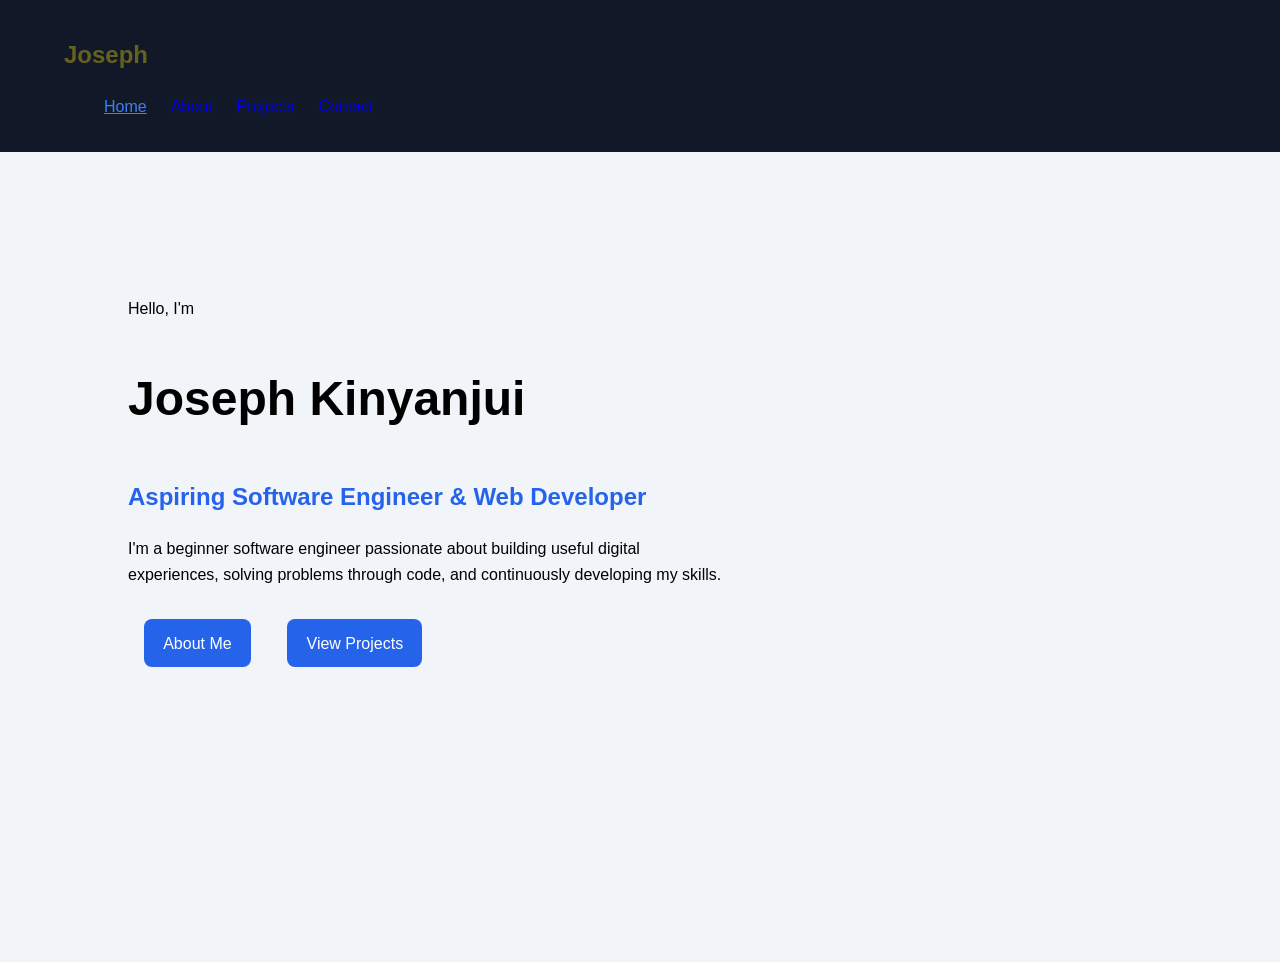
<file: portfolio/files/index.html>
<!DOCTYPE html>
<html lang="en">
<head>
    <meta charset="UTF-8">
    <meta name="viewport" content="width=device-width, initial-scale=1.0">
    <title>Home | Joseph</title>
    <link rel="stylesheet" href="style.css">
</head>

<body>

    <header class="header">
        <nav class="nav">
            <h2 class="nav__logo">Joseph</h2>

            <ul class="nav__list">
                <li><a class="nav__link nav__link--active" href="index.html">Home</a></li>
                <li><a class="nav__link" href="about.html">About</a></li>
                <li><a class="nav__link" href="projects.html">Projects</a></li>
                <li><a class="nav__link" href="contact.html">Contact</a></li>
            </ul>
        </nav>
    </header>

    <main>

        <section class="hero">
            <p class="hero__intro">Hello, I'm</p>

            <h1 class="hero__title">Joseph Kinyanjui</h1>

            <h2 class="hero__tagline">
                Aspiring Software Engineer & Web Developer
            </h2>

            <p class="hero__text">
                I'm a beginner software engineer passionate about
                building useful digital experiences, solving problems
                through code, and continuously developing my skills.
            </p>

            <div class="hero__links">
                <a href="about.html">About Me</a>
                <a href="projects.html">View Projects</a>
            </div>
        </section>

    </main>

</body>
</html>
</file>
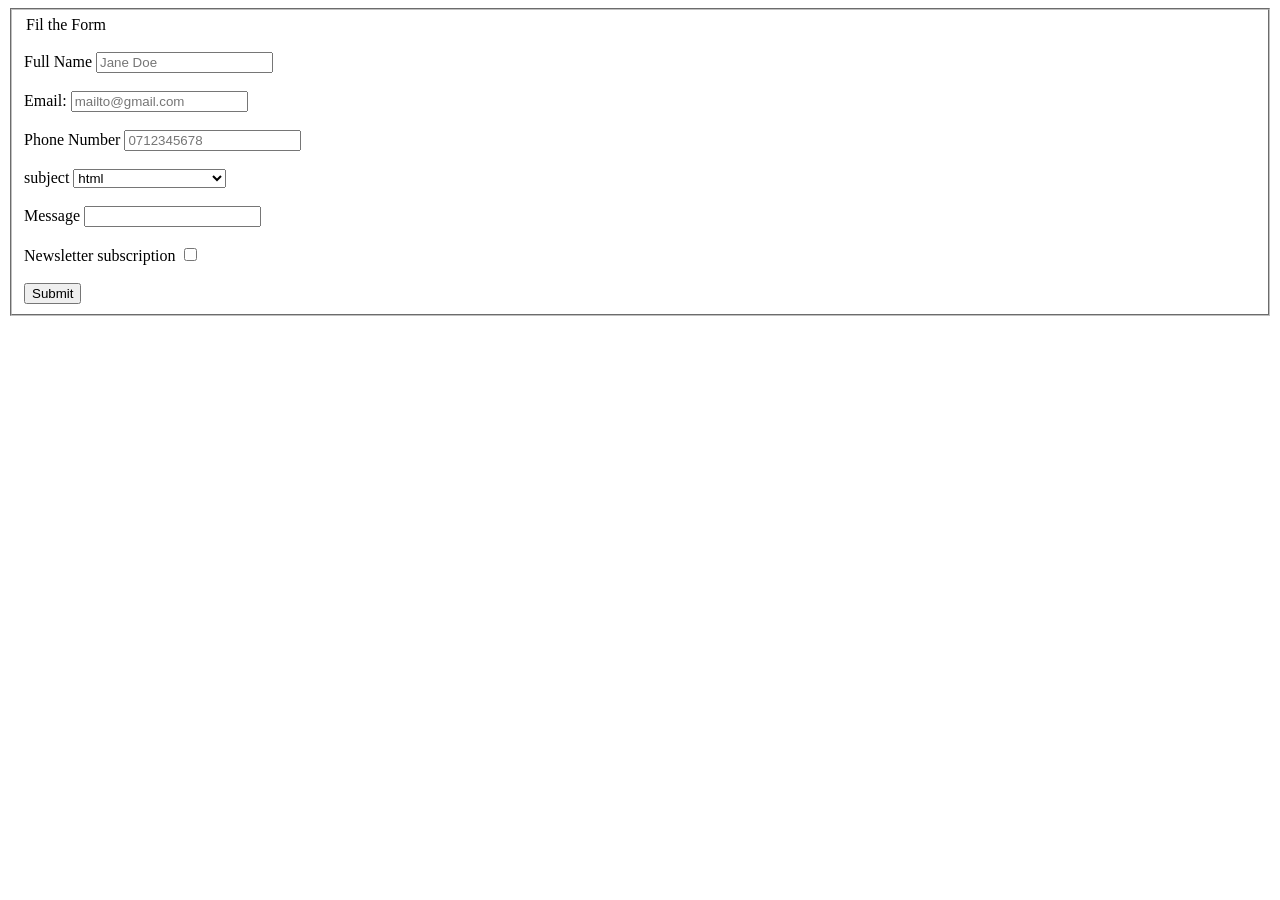
<file: contact.html>
<!DOCTYPE html>
<html lang="en">
<head>
    <meta charset="UTF-8">
    <meta name="viewport" content="width=device-width, initial-scale=1.0">
    <title>Document</title>
</head>
<body>
    <fieldset>
        <form action="GET">
            <legend>Fil the Form</legend>
            <br>
            <label for="names">Full Name</label>
            <input type="text" id="names" required placeholder="Jane Doe">

            <br>
            <br>
            <label for="email">Email:</label>
            <input type="email" id="email" required placeholder="mailto@gmail.com" pattern=".+@example\.com" >

            <br>
            <br>
            <label for="phone">Phone Number</label>
            <!-- (01|07)   → must start with 01 or 07
            [0-9]{8} → followed by exactly 8 digits -->
            <input type="tel" id="phone"  pattern="(01|07)[0-9]{8}" placeholder="0712345678">
            <br>
            <br>
            <label for="subject">subject</label>
            <select name="subject" id="subject">
                <option value="#html">html<option>
                <option value="#CSS">Cascading style sheet </option>
                <option value="#JavaScript">JavaScript</option>
                <option value="#Database">MongoDB</option>
                
            </select>
            <br><br>
            <label for="message">Message</label>
            <input type="textarea" required minlength="50">
            <br><br>
            <label for="news">Newsletter subscription</label>
            <input type="checkbox" id="news" >
            <br>
            <br>
            <button onclick="submit" class="submitbtn">Submit</button>


        </form>
    </fieldset>
</body>
</html>
</file>
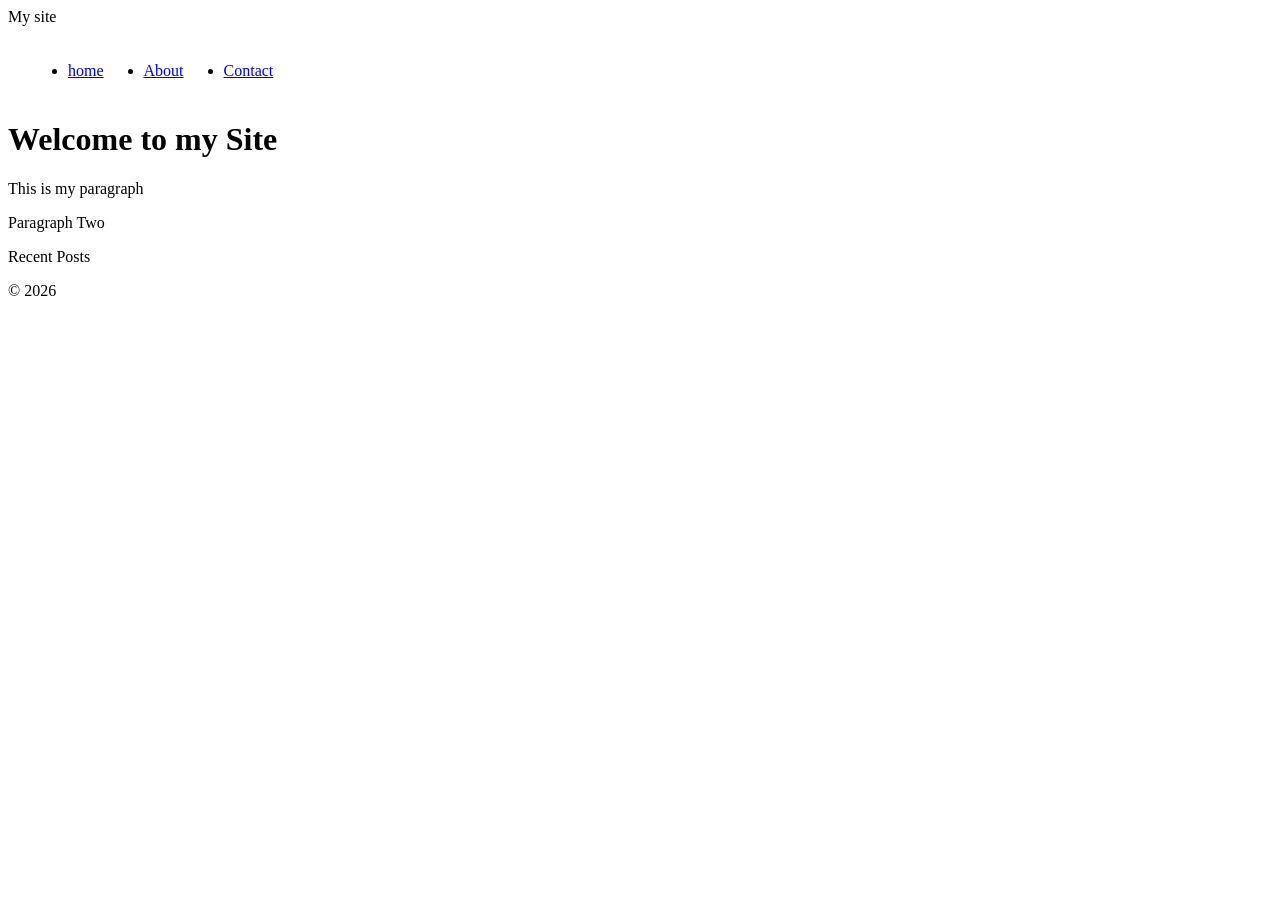
<file: semantic-conversion.html>
<!DOCTYPE html>
<html lang="en">
<head>
    <meta charset="UTF-8">
    <meta name="viewport" content="width=device-width, initial-scale=1.0">
    <title>Document</title>
</head>
<body>

    <!-- header section -->
    <header>
        <div class="logo">My site</div>
        <div class="nav"> 
            <nav>
                <ul style="display: flex;">
                    <li style="margin:20px;" ><a href="#">home</a></li>
                    <li style="margin:20px;" ><a href="#">About</a></li>
                    <li style="margin:20px;" ><a href="#Contact">Contact</a></li>
                </ul>
            </nav>
        </div>

    </header>

    <!-- main content -->
     <main>
        <div class="article">
            <h1>Welcome to my Site</h1>
            <p class="text">This is my paragraph</p>
            <p class="text">Paragraph Two</p>
        </div>

        <aside>
            <div class="widget">Recent Posts</div>

        </aside>

        <footer>
            <p class="copyright">&copy; 2026</p>
        </footer>
     </main>
</body>
</html>
</file>
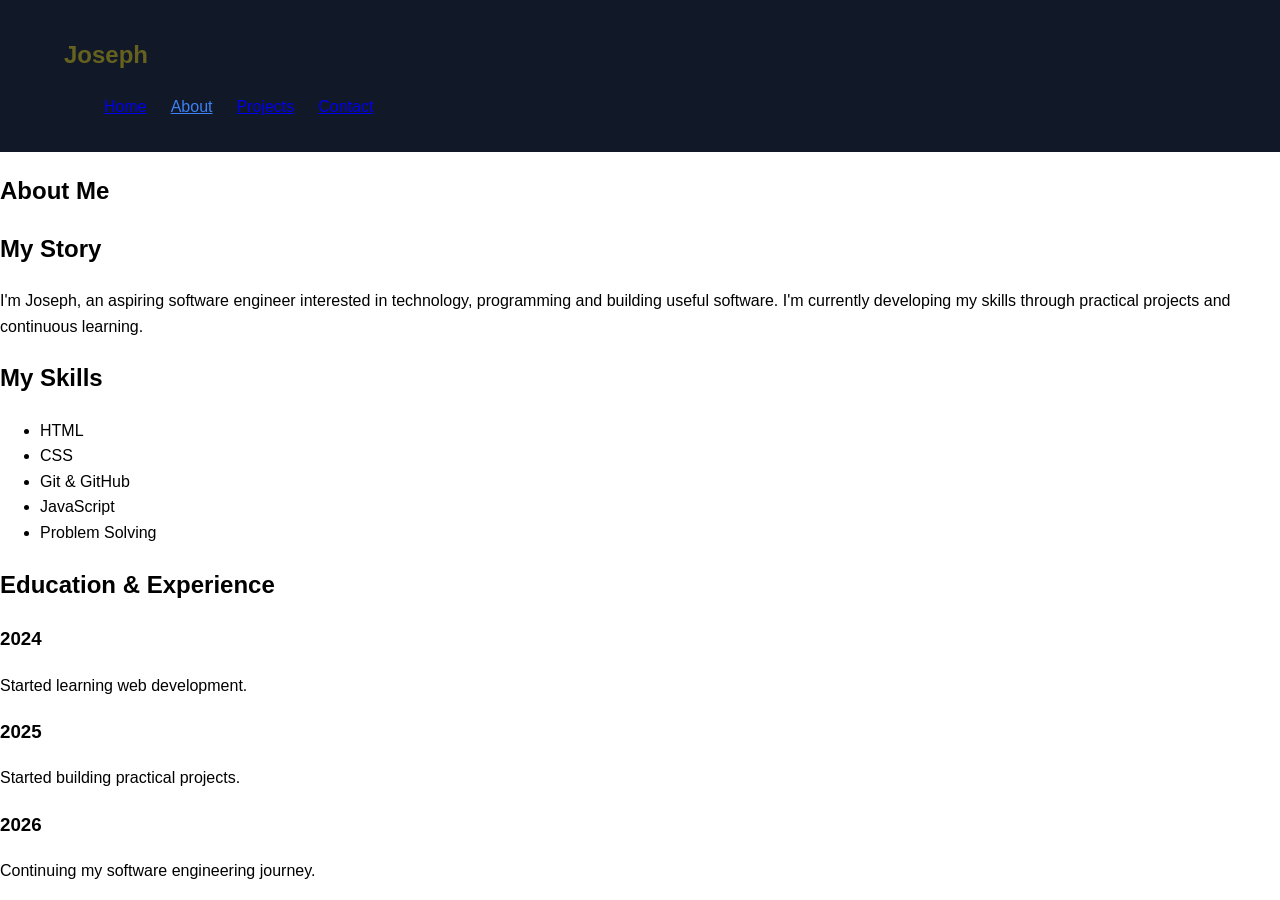
<file: portfolio/files/about.html>
<!DOCTYPE html>
<html lang="en">
<head>
    <meta charset="UTF-8">
    <meta name="viewport" content="width=device-width, initial-scale=1.0">
    <title>About | Joseph</title>
    <link rel="stylesheet" href="style.css">
</head>

<body>

    <header class="header">
        <nav class="nav">
            <h2 class="nav__logo">Joseph</h2>

            <ul class="nav__list">
                <li><a class="nav__link" href="index.html">Home</a></li>
                <li><a class="nav__link nav__link--active" href="about.html">About</a></li>
                <li><a class="nav__link" href="projects.html">Projects</a></li>
                <li><a class="nav__link" href="contact.html">Contact</a></li>
            </ul>
        </nav>
    </header>

    <main class="page">

        <section class="about">
            <h1>About Me</h1>

            <h2>My Story</h2>

            <p>
                I'm Joseph, an aspiring software engineer interested
                in technology, programming and building useful software.
                I'm currently developing my skills through practical
                projects and continuous learning.
            </p>
        </section>

        <section class="skills">
            <h2>My Skills</h2>

            <ul>
                <li>HTML</li>
                <li>CSS</li>
                <li>Git & GitHub</li>
                <li>JavaScript</li>
                <li>Problem Solving</li>
            </ul>
        </section>

        <section class="timeline">
            <h2>Education & Experience</h2>

            <article>
                <h3>2024</h3>
                <p>Started learning web development.</p>
            </article>

            <article>
                <h3>2025</h3>
                <p>Started building practical projects.</p>
            </article>

            <article>
                <h3>2026</h3>
                <p>Continuing my software engineering journey.</p>
            </article>
        </section>

    </main>

</body>
</html>
</file>
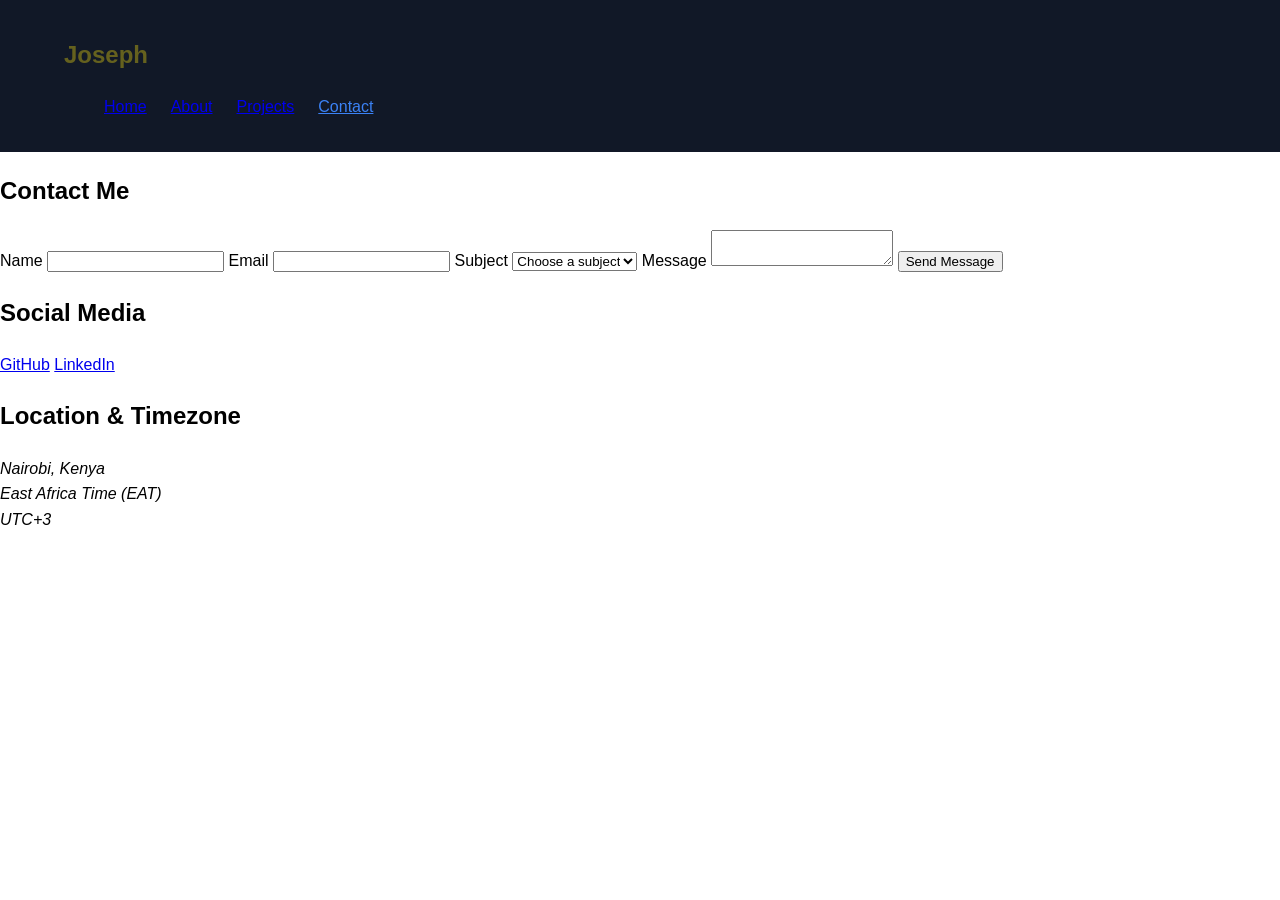
<file: portfolio/files/contacts.html>
<!DOCTYPE html>
<html lang="en">
<head>
    <meta charset="UTF-8">
    <meta name="viewport" content="width=device-width, initial-scale=1.0">
    <title>Contact | Joseph</title>
    <link rel="stylesheet" href="style.css">
</head>

<body>

    <header class="header">
        <nav class="nav">
            <h2 class="nav__logo">Joseph</h2>

            <ul class="nav__list">
                <li><a class="nav__link" href="index.html">Home</a></li>
                <li><a class="nav__link" href="about.html">About</a></li>
                <li><a class="nav__link" href="projects.html">Projects</a></li>
                <li><a class="nav__link nav__link--active" href="contact.html">Contact</a></li>
            </ul>
        </nav>
    </header>

    <main class="page">

        <section class="contact">
            <h1>Contact Me</h1>

            <form>

                <label for="name">Name</label>
                <input type="text" id="name" name="name" required>

                <label for="email">Email</label>
                <input type="email" id="email" name="email" required>

                <label for="subject">Subject</label>
                <select id="subject" name="subject" required>
                    <option value="">Choose a subject</option>
                    <option value="project">Project</option>
                    <option value="question">Question</option>
                    <option value="other">Other</option>
                </select>

                <label for="message">Message</label>
                <textarea id="message" name="message" required></textarea>

                <button type="submit">Send Message</button>

            </form>
        </section>

        <section>
            <h2>Social Media</h2>

            <a href="#">GitHub</a>
            <a href="#">LinkedIn</a>
        </section>

        <section>
            <h2>Location & Timezone</h2>

            <address>
                Nairobi, Kenya<br>
                East Africa Time (EAT)<br>
                UTC+3
            </address>
        </section>

    </main>

</body>
</html>
</file>
<file: portfolio/files/style.css>
* {
    box-sizing: border-box;
}

body{
    margin:0;
    font-family:Arial, sanse-serif;
    line-height:1.6;
}

.header {
    background: #111827;
    padding: 1rem 5%;
}

.nav__logo {
    display: flex;
    gap: 1.5rem;
    list-style: none;
    color: rgba(118, 112, 28, 0.844);
}

.nav__list{
    display: flex;
    gap: 1.5rem;
    list-style: none;
    color: rgba(118, 112, 28, 0.844);
}

.nav__list:hover, .nav__link--active {
    color: #3b82f6;
}

.hero {
    min-height: 90vh;
    padding: 8rem 10%;
    background:#f1f5f9;

}

.hero__title{
    font-size: 3rem;
}

.hero__tagline{
    color: #2563eb;
}

.hero__text{
   max-width: 600px;
}

.hero__links a{
    display: inline-block;
    margin: 1rem;
    padding: 0.7rem 1.2rem;
    background: #2563eb;
    color: white;
    text-decoration: none;
    border-radius: 0.5rem;
}
</file>
